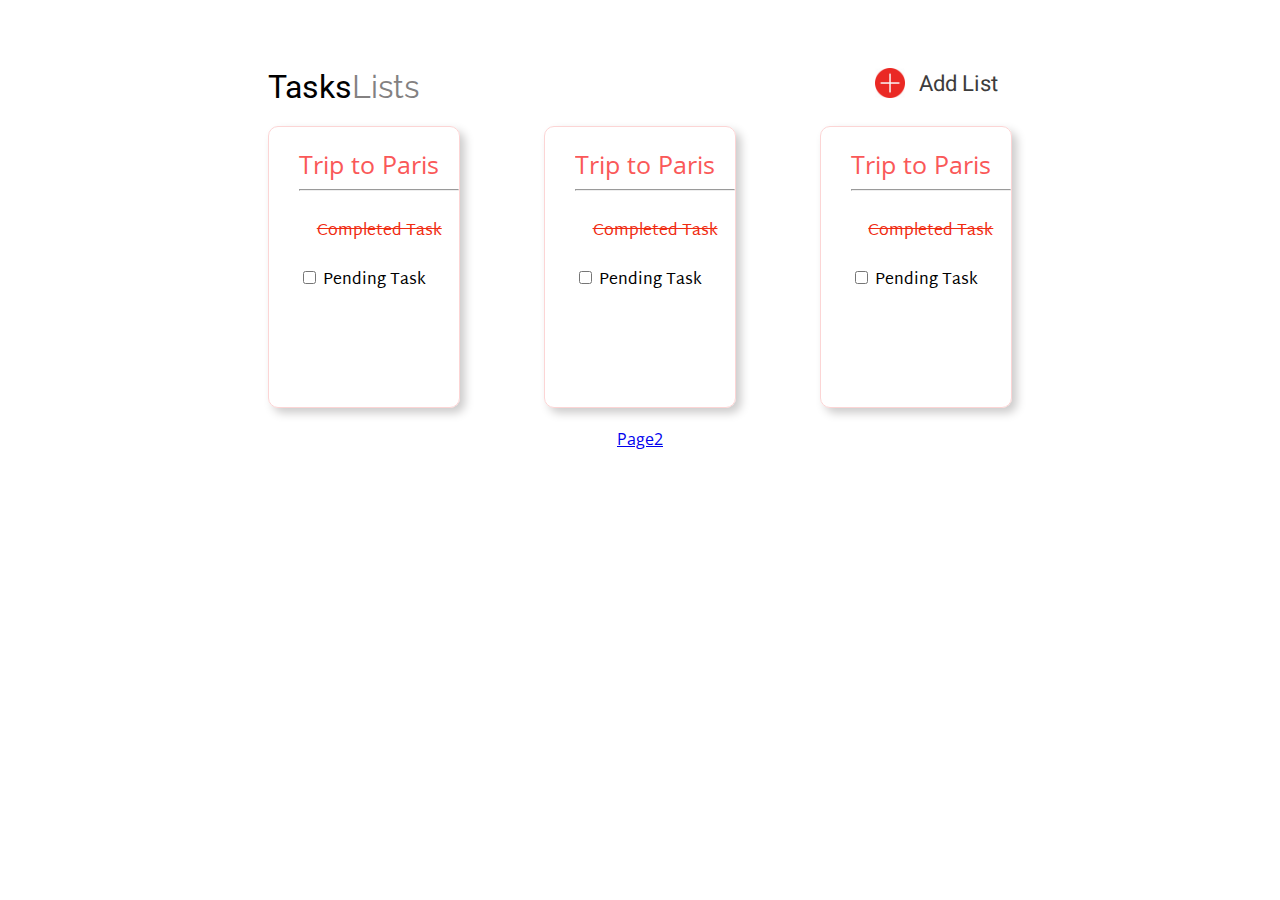
<file: index.html>
<!DOCTYPE html>
<!--[if lt IE 7]>      <html class="no-js lt-ie9 lt-ie8 lt-ie7"> <![endif]-->
<!--[if IE 7]>         <html class="no-js lt-ie9 lt-ie8"> <![endif]-->
<!--[if IE 8]>         <html class="no-js lt-ie9"> <![endif]-->
<!--[if gt IE 8]>      <html class="no-js"> <!--<![endif]-->
<html>
    <head>
        <meta charset="utf-8">
        <meta http-equiv="X-UA-Compatible" content="IE=edge">
        <title></title>
        <meta name="description" content="">
        <meta name="viewport" content="width=device-width, initial-scale=1">
        <link rel="stylesheet" href="styles.css">
        <link rel="preconnect" href="https://fonts.gstatic.com">
        <link href="https://fonts.googleapis.com/css2?family=Open+Sans+Condensed:wght@300&display=swap" rel="stylesheet">
        <link href="https://fonts.googleapis.com/css2?family=Raleway:wght@200&family=Roboto:wght@700&display=swap" rel="stylesheet">
        <link href="https://fonts.googleapis.com/css2?family=Martel+Sans:wght@700&display=swap" rel="stylesheet">
        <link href="https://fonts.googleapis.com/css2?family=Heebo:wght@200&display=swap" rel="stylesheet">
        <link rel="preconnect" href="https://fonts.gstatic.com">
<link href="https://fonts.googleapis.com/css2?family=Roboto:wght@700&display=swap" rel="stylesheet">
    </head>
    <body >
        <div align="center" class="main-container" >
            <div class="head-container">
               
                  <div class="left-head">
                     <div class="head1">Tasks</div> 
                     <div class="head2">
                     Lists
                    </div>
                    </div>
                
                

                    <div class="right-head">
                        <div class="nav-logo"><img src="add_icon.png" height="30" width="30" /></div>
                        <div class="text1">Add List</div>
                    </div>

                

            </div>

            <div class="card-container">
                <div class="card1">
                    <div class="card-text1">Trip to Paris</div>
                    
                    <div class="secondary-item"><hr /><br /> <strike>Completed Task</strike><br />
                   <div class="card-text3"><input type="checkbox" class="check" name="PD1" value="Pending task">
                    <span>Pending Task</span></div></div>
                  
                </div>
                <div class="card1">
                   <div class="card-text1">Trip to Paris</div>
                    
                    <div class="secondary-item"> <hr /><br /><strike> Completed Task</strike><br />
                   <div class="card-text3"><input type="checkbox" class="check" name="PD1" value="Pending task">
                    <span>Pending Task</span></div></div>
                  
                </div>
                <div class="card1">
                    <div class="card-text1">Trip to Paris</div>
                    
                    <div class="secondary-item"> <hr /><br /> <strike> Completed Task</strike><br />
                   <div class="card-text3"><input type="checkbox" class="check" name="PD1" value="Pending task">
                    <span>Pending Task</span></div></div>
                 
                </div>
                
            </div>
            <div align="center" class="navigator"><a href= "page2.html">Page2</a></div>
        </div>
        
        <script src="" async defer></script>
    </body>
</html>
</file>
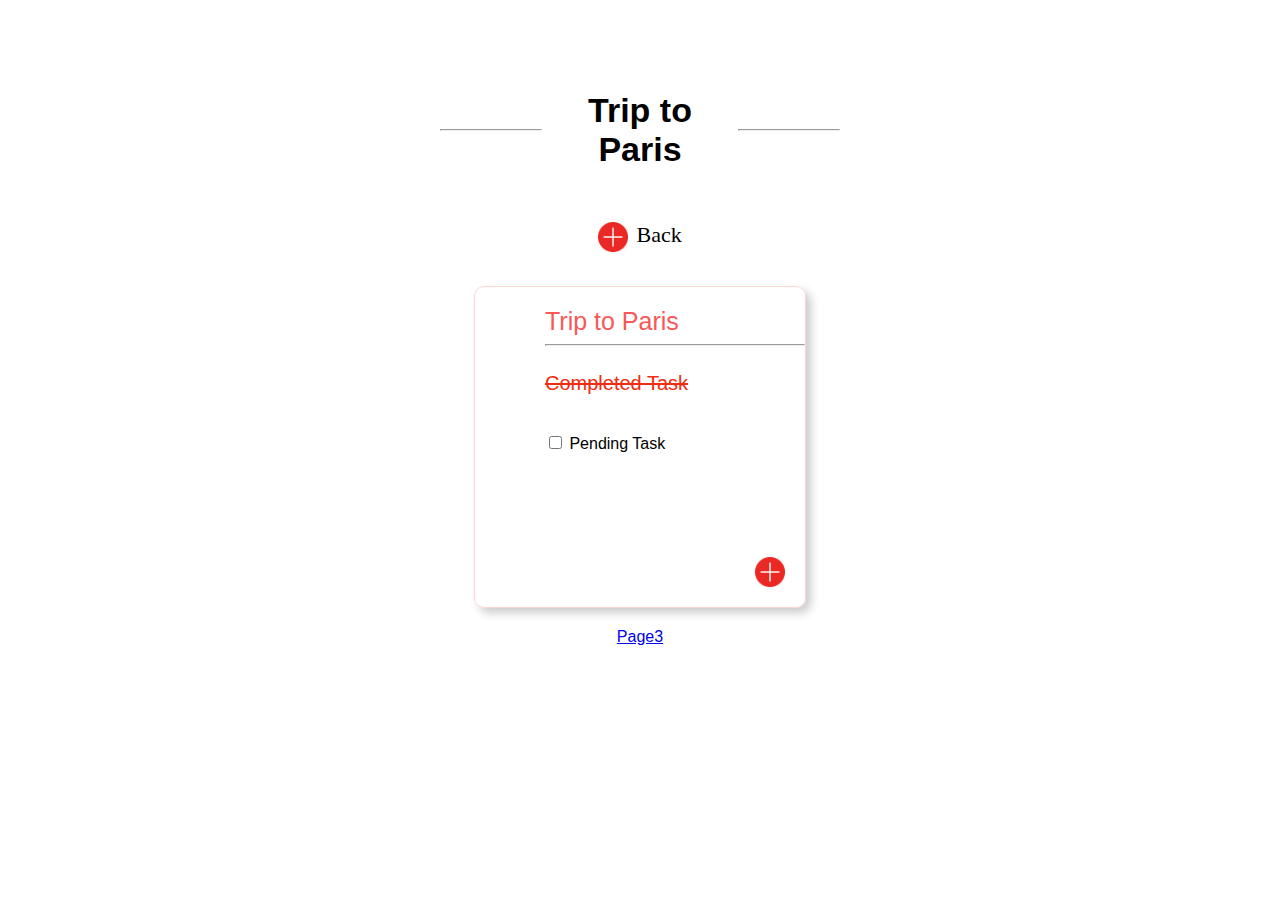
<file: page2.html>
<!DOCTYPE html>
<!--[if lt IE 7]>      <html class="no-js lt-ie9 lt-ie8 lt-ie7"> <![endif]-->
<!--[if IE 7]>         <html class="no-js lt-ie9 lt-ie8"> <![endif]-->
<!--[if IE 8]>         <html class="no-js lt-ie9"> <![endif]-->
<!--[if gt IE 8]>      <html class="no-js"> <!--<![endif]-->
<html>
    <head>
        <meta charset="utf-8">
        <meta http-equiv="X-UA-Compatible" content="IE=edge">
        <title></title>
        <meta name="description" content="">
        <meta name="viewport" content="width=device-width, initial-scale=1">
        <link rel="stylesheet" href="styles.css">
    </head>
    <body>
        <div align="center" class="second-container" >
            <div class="paris-heading"><hr class="horizontal-line"/><h1>Trip to Paris</h1><hr class="horizontal-line"/></div>
            <div class="head-back" align="center" >
                <div class="nav-logo"><img src="add_icon.png" height="30" width="30" /></div>
                    <div class="text1">Back</div>
                
            </div>
            <div class="card2">
                <div class="card-text1">Trip to Paris</div>
                <hr /><br />
               <div class="strike"><strike>Completed Task</strike></div><br />
               <div class="card-text3"><input type="checkbox" class="check" name="PD1" value="Pending task">
                <span>Pending Task</span></div>

                <div class="corner-logo">
                    <img src="add_icon.png" height="30" width="30" />
                </div>
            </div>

            <div align="center" class="navigator"><a href= "page3.html">Page3</a></div>
            </div>
        <script src="" async defer></script>
    </body>
</html>
</file>
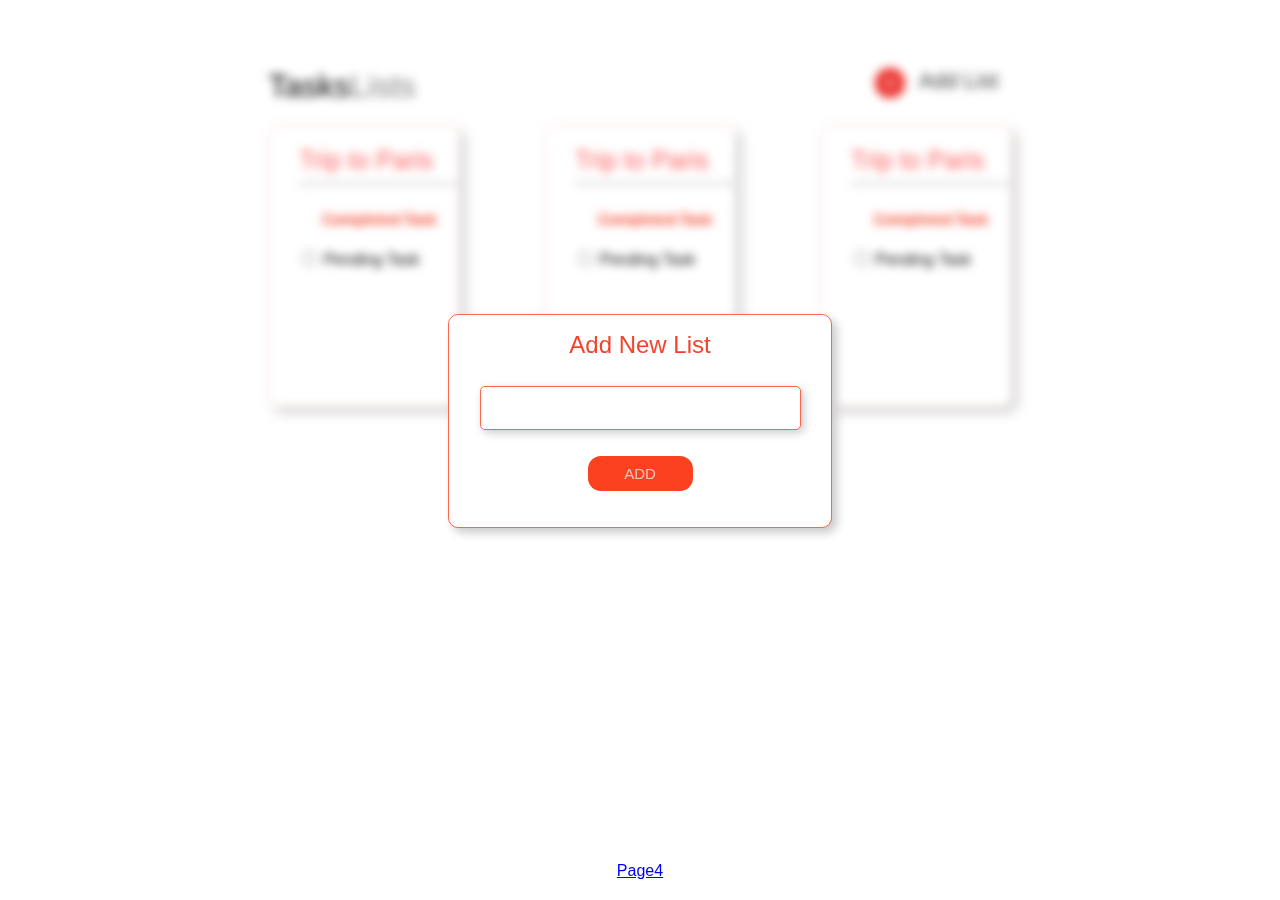
<file: page3.html>
<!DOCTYPE html>
<!--[if lt IE 7]>      <html class="no-js lt-ie9 lt-ie8 lt-ie7"> <![endif]-->
<!--[if IE 7]>         <html class="no-js lt-ie9 lt-ie8"> <![endif]-->
<!--[if IE 8]>         <html class="no-js lt-ie9"> <![endif]-->
<!--[if gt IE 8]>      <html class="no-js"> <!--<![endif]-->
<html>
    <head>
        <meta charset="utf-8">
        <meta http-equiv="X-UA-Compatible" content="IE=edge">
        <title></title>
        <meta name="description" content="">
        <meta name="viewport" content="width=device-width, initial-scale=1">
        <link rel="stylesheet" href="styles.css">
    </head>
    <body>
        <div class="container">
            <div align="center" class="main-container" >
                <div class="head-container">
                   
                      <div class="left-head">
                         <div class="head1">Tasks</div> 
                         <div class="head2">
                         Lists
                        </div>
                        </div>
                    
                    
    
                        <div class="right-head">
                            <div class="nav-logo"><img src="add_icon.png" height="30" width="30" /></div>
                            <div class="text1">Add List</div>
                        </div>
    
                    
    
                </div>
    
                <div class="card-container">
                    <div class="card1">
                        <div class="card-text1">Trip to Paris</div>
                        
                        <div class="secondary-item"><hr /><br /> <strike>Completed Task</strike><br />
                       <div class="card-text3"><input type="checkbox" class="check" name="PD1" value="Pending task">
                        <span>Pending Task</span></div></div>
                      
                    </div>
                    <div class="card1">
                       <div class="card-text1">Trip to Paris</div>
                        
                        <div class="secondary-item"> <hr /><br /><strike> Completed Task</strike><br />
                       <div class="card-text3"><input type="checkbox" class="check" name="PD1" value="Pending task">
                        <span>Pending Task</span></div></div>
                      
                    </div>
                    <div class="card1">
                        <div class="card-text1">Trip to Paris</div>
                        
                        <div class="secondary-item"> <hr /><br /> <strike> Completed Task</strike><br />
                       <div class="card-text3"><input type="checkbox" class="check" name="PD1" value="Pending task">
                        <span>Pending Task</span></div></div>
                     
                    </div>
                    
                </div>
                <div align="center" class="navigator"><a href= "page2.html">Page2</a></div>
            </div>
    </div>
       <div class="popup">
           <div class="add_popup">
               <div class="add-text" align="center">
                    Add New List
               </div> 
               <div class="popup-textbox" align="center"><input type="text" name="add" value="" /></div>
               <div class="popup-button" align="center"><input type="submit" name="submit" value="ADD" />
               
            </div>
            
        </div>
        <div align="center" class="navigator"><a href= "page4.html">Page4</a></div>
           </div>
        
        <script src="" async defer></script>
    </body>
</html>
</file>
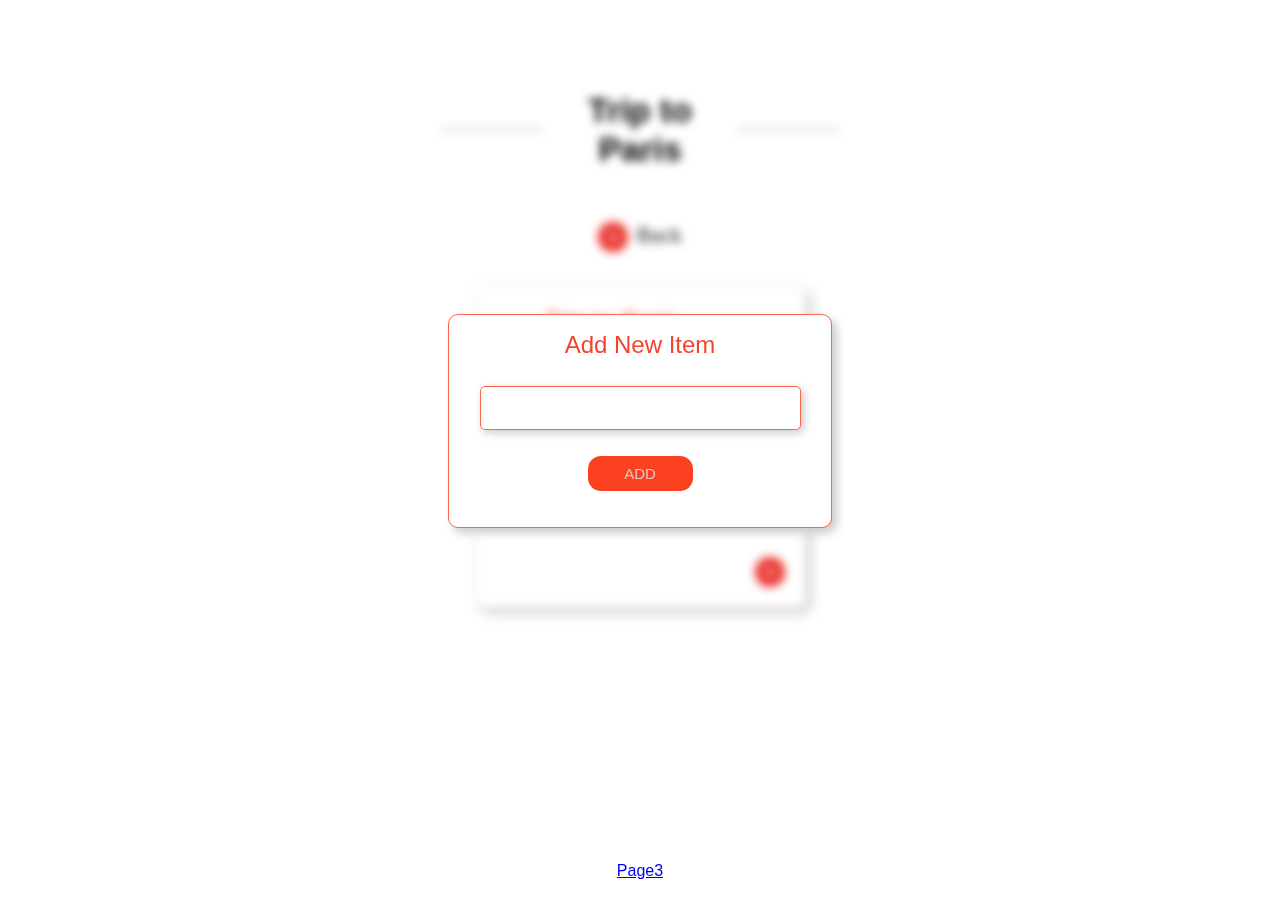
<file: page4.html>
<!DOCTYPE html>
<!--[if lt IE 7]>      <html class="no-js lt-ie9 lt-ie8 lt-ie7"> <![endif]-->
<!--[if IE 7]>         <html class="no-js lt-ie9 lt-ie8"> <![endif]-->
<!--[if IE 8]>         <html class="no-js lt-ie9"> <![endif]-->
<!--[if gt IE 8]>      <html class="no-js"> <!--<![endif]-->
<html>
    <head>
        <meta charset="utf-8">
        <meta http-equiv="X-UA-Compatible" content="IE=edge">
        <title></title>
        <meta name="description" content="">
        <meta name="viewport" content="width=device-width, initial-scale=1">
        <link rel="stylesheet" href="styles.css">
    </head>
    <body>
        <div class="container">
            <div align="center" class="second-container" >
                <div class="paris-heading"><hr class="horizontal-line"/><h1>Trip to Paris</h1><hr class="horizontal-line"/></div>
                <div class="head-back" align="center" >
                    <div class="nav-logo"><img src="add_icon.png" height="30" width="30" /></div>
                        <div class="text1">Back</div>
                    
                </div>
                <div class="card2">
                    <div class="card-text1">Trip to Paris</div>
                    <hr /><br />
                   <div class="strike"><strike>Completed Task</strike></div><br />
                   <div class="card-text3"><input type="checkbox" class="check" name="PD1" value="Pending task">
                    <span>Pending Task</span></div>
    
                    <div class="corner-logo">
                        <img src="add_icon.png" height="30" width="30" />
                    </div>
                </div>
        </div>
        </div>
        <div class="popup">
            <div class="add_popup">
                <div class="add-text" align="center">
                     Add New Item
                </div>
                <div class="popup-textbox" align="center"><input type="text" name="add" value="" /></div>
                <div class="popup-button" align="center"><input type="submit" name="submit" value="ADD" />
                   
            </div>
           
            </div>
            <div align="center" class="navigator"><a href= "page3.html">Page3</a></div>
        </div>
        <script src="" async defer></script>
    </body>
</html>
</file>
<file: styles.css>
body{
    align-content: "center";
    padding:60px;
}

.main-container{
    margin: auto;
    align-content:center;
    width:65%;
   /* border:1px solid black; */
    
}



.head-container{
    
    display:flex;
    justify-content: space-between;
    /* border:1px solid black; */
}

/* .head-card{
    display:flex;
    justify-content: space-between;
} */

.left-head{
    width:200px;
    display:flex;
    justify-content:flex-start
    
    /* border:1px solid black; */
    
}

.head1{
    font-size: 2em;
    font-family: 'Roboto', sans-serif;
}

.head2{
    font-size: 2em;
    color:rgb(131, 129, 129);
    font-family: 'Raleway', sans-serif;
    
}

.second-container{
    width:35%;
    margin: auto;
    align-content:center;
}


.head-back{
    width:25%;    
    display:flex;
    justify-content: space-evenly;
    margin:30px;
}

.card2{
    border:1px solid rgb(252, 213, 213);
    height:300px;
    width:260px;
    border-radius:10px;
    padding:20px 0px 0px 70px;
    margin:auto;
    box-shadow: 5px 5px 10px #cccbcb;
    position:relative;


}
.paris-heading{
    width:100%;
    margin: auto;
    align-items:center;
    display:flex;
    font-size: 17px;
    font-family: 'Roboto', sans-serif;
       
}

.paris-heading  hr{
    width:100px;
    color:rgb(61, 60, 60)
}



.corner-logo{
    position:absolute;
    top:270px;
    left:280px;
}

.strike{
    font-size: 20px;
   display:flex;
}

.right-head{
    width:150px;
    height:30px;
   display:flex;
    justify-content:space-evenly;
    color:rgb(61, 60, 60);
    font-family: 'Heebo', sans-serif;
    /* border:1px solid black; */
    
}

.text1{
    
    font-size: 22px;
}

hr{
    width:"15px";
    color:rgb(139, 139, 139);
}

.card-container{
    display:flex;
    justify-content:space-between;
    padding-top:20px;
}

.card1{
    border:1px solid rgb(252, 213, 213);
    height:260px;
    width:160px;
    border-radius:10px;
    padding:20px 0px 0px 30px;
    box-shadow: 5px 5px 10px #cccbcb;


}

.card-text1{
    font-family: 'Open Sans Condensed', sans-serif;
    font-size: 25px;
    color: rgb(250, 88, 88);
    text-align: left;
}

.secondary-item{

}

strike{
    color: rgb(240, 44, 18);
    font-family: 'Martel Sans', sans-serif;
    font-style: bold;
}

.card-text3{
    margin-top:20px;
    text-align: left;
    
    font-family: 'Martel Sans', sans-serif;
}

.navigator{
margin:20px;
font-family: 'Open Sans Condensed', sans-serif;
color:rgb(133, 131, 131);

} 
.popup {
    display: flex;
    flex-direction: column;
    position: fixed;
    z-index: 1100;
    top: 0;
    right: 0;
    bottom: 0;
    left: 0;
    width: 100%;
    height: 100%;
    margin: auto;
   opacity:1;
    

}



.add_popup {
     height: 180px;; 
     width: 350px; 
     background: #ffffff 0% 0% no-repeat padding-box;  
     box-shadow: 5px 5px 10px #cccbcb;
     border-radius: 10px; 
     opacity:1;
     margin: auto; 
     padding:1em;
     align-items: center;
     border:1px solid rgb(250, 103, 77);
}

.add-text{
    font-family: 'Martel Sans', sans-serif;
    font-size: 1.5em;
    color: rgb(241, 68, 45);
}

.popup-textbox input{
 height:3em;
 width:90%;
border-radius:5px;
 border:1px solid rgb(250, 103, 77);
 box-shadow: 3px 3px 10px #cccbcb;
margin:2em 0 2em 0;
}


.popup-button input{
    border-radius:13px;
    height:35px;
    width:30%;
    background-color: rgb(252, 65, 32);
    color:rgba(229, 230, 233, 0.8);
    font-size: 15px;
    border:none;
    margin-bottom:2em;

}

.container{
    filter:blur(5px);
    pointer-events:none;
    user-select:none;
}

@media only screen and (max-width: 600px){
    body{ margin:0px; padding:2em; }
    .main-container{
        margin:0px;
        width:100%;
        height:100%;
    }
   .left-head{justify-content: flex-start;}
    .card1{
       align-content: center;
        height:auto;
        width:75%;
        margin-bottom:2em;
        padding:1em;
    }
    .card-container{
        flex-direction: column;
        justify-content: space-between;
    }
   .right-head{
        width:auto;
        height:auto; }
    .second-container{
        margin:0.5em;
        width:100%;
        padding:0px;
    }
    .horizontal-line, .head-back, .text1 , .secondary-item{ display: none;  }
    .card2{
        width:70%;
        margin:0px;
        padding:1em 0px 0px 2em;
        position:relative;
    }
    .corner-logo{
        position:absolute;
        top:16em;
        left:10em;
    }
    /* .popup{  position:relative;   } */
    .add-text{font-size:0.7em;}
    .add_popup{
        height:100px;
        width:auto;
        font-size:1.5em;
    }
    .popup-textbox input{
        width:80%;  
        height:2em; 
        margin:1em;

    }
    .popup-button input{       
        height:2.2em;
        width:32%;       
        font-size: 12px;
        border:none;
        margin-bottom: 2em;
        border-radius: 11px;
           
    }
    .navigator{
        font-size:0.5em;
    }
    
}
</file>
